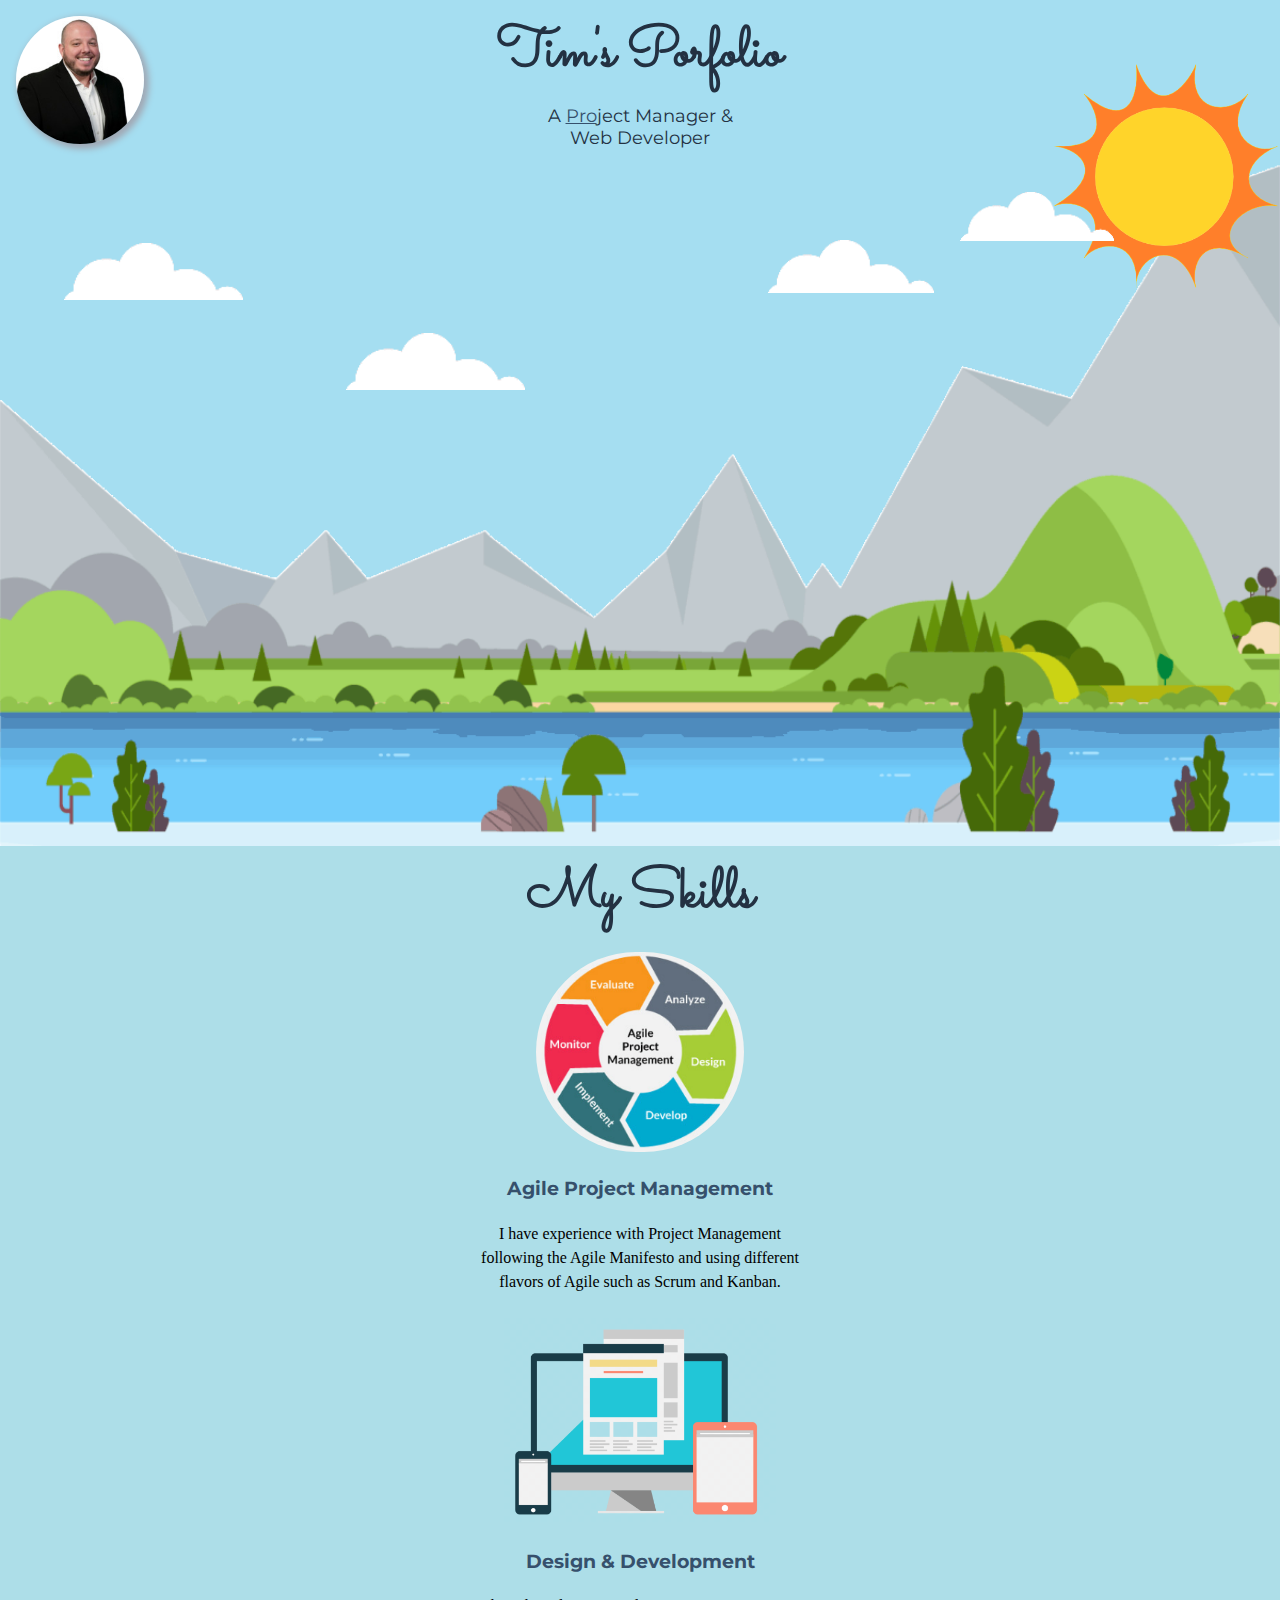
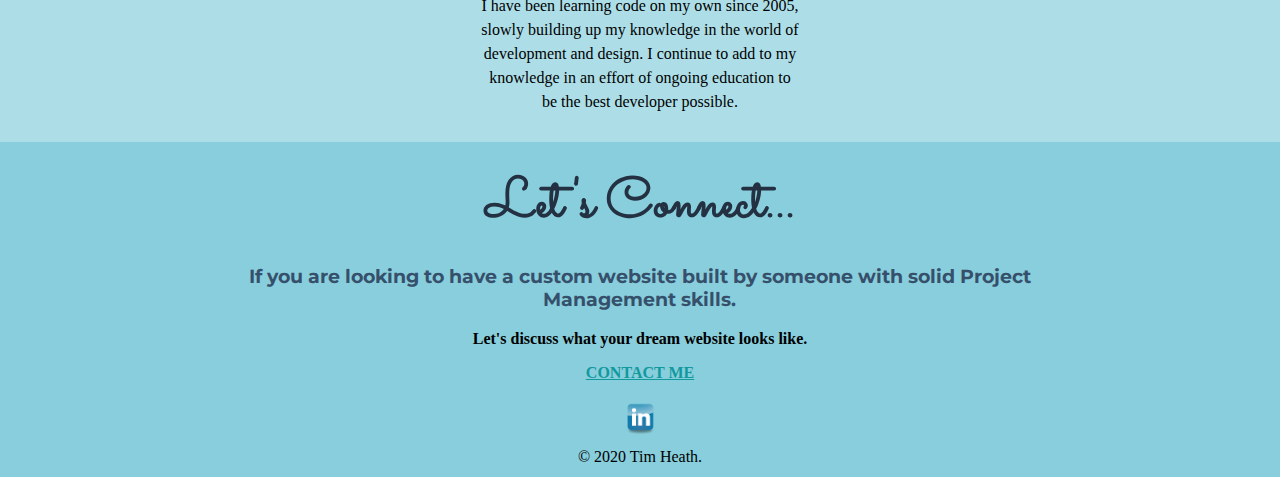
<file: index.html>
<!DOCTYPE html>
<html lang="en" dir="ltr">

<head>
  <meta charset="utf-8">
  <title>Tim Heath</title>

  <!-- STYLE SECTION -->
  <link rel="stylesheet" href="css/styles.css">
  <link rel="icon" href="Images/favicon.ico">
  <link href="https://fonts.googleapis.com/css?family=Merriweather+Sans|Montserrat|Sacramento&display=swap" rel="stylesheet">

  <!-- Bootstrap CSS -->
  <link rel="stylesheet" href="https://stackpath.bootstrapcdn.com/bootstrap/4.5.0/css/bootstrap.min.css" integrity="sha384-9aIt2nRpC12Uk9gS9baDl411NQApFmC26EwAOH8WgZl5MYYxFfc+NcPb1dKGj7Sk" crossorigin="anonymous">
  <meta name="viewport" content="width=device-width, initial-scale=1, shrink-to-fit=no">

</head>

<body>
  <div>
    <img class="Resume_image1" src="Images/ProfilePic.jpg" alt="Tim Heath Image">
  </div>
  <div class="top-container">
    <div class="headerName">
      <h1>Tim's Porfolio</h1>
      <div class="jobName">
        <h2>A <span class="pro">Pro</span>ject Manager & Web Developer</h2>
      </div>
    </div>
    <img class="sunImg" src="Images/sun.png" alt="sun-img">
    <img class="Mountain-river1" src="Images/Mountain_river.gif" alt="mountain-img">
    <img class="firstCloud" src="Images/cloud.png" alt="cloud-img">
    <img class="secondCloud" src="Images/cloud.png" alt="cloud-img">
    <img class="thirdCloud" src="Images/cloud.png" alt="cloud-img">
    <img class="fourthCloud" src="Images/cloud.png" alt="cloud-img">
  </div>

  <div class="middle-container">
    <div class="skills">
      <h1>My Skills</h1>
      <div>
        <img class="Agile_PM1" src="Images/Agile_PM.png" alt="Agile Project Management">
      </div>
      <div class="skill-row1">
        <h3>Agile Project Management</h3>
        <p>
          I have experience with Project Management following the Agile Manifesto and using
          different flavors of Agile such as Scrum and Kanban.
        </p>
      </div>

      <div class="skill-row2">
        <img class="Design_Dev1" src="Images/coding.gif" alt="Design and Development">
        <h3>Design & Development</h3>
        <p>
          I have been learning code on my own since 2005, slowly building up my knowledge in the world of development and design.
          I continue to add to my knowledge in an effort of ongoing education to be the best developer possible.
        </p>
      </div>
    </div>

    <div class="contact-me">
      <h1>Let's Connect...</h1>
      <div class="contactStatement">
        <h3>If you are looking to have a custom website built by someone with solid Project Management skills.</h3>
      </div>
      <p>Let's discuss what your dream website looks like.</p>
      <a class="btn" href="mailto:theath2986@gmail.com">CONTACT ME</a>
    </div>
  </div>

  <div class="bottom-container">
    <a href="https://www.linkedin.com/in/tim-heath-1014214b/">
      <img class="LinkedIn_img" alt="Tim Heath LinkedIn" src="Images/linkedIn_Icon.png">
    </a>
    <!-- <a class="footer-link" href="https://twitter.com/">Twitter</a> -->
    <!-- <a class="footer-link" href="https://www.appbrewery.co/">Website</a> -->
    <p class="copyright">© 2020 Tim Heath.</p>
  </div>

  <!-- JS SECTION -->

  <script src="https://code.jquery.com/jquery-3.5.1.slim.min.js" integrity="sha384-DfXdz2htPH0lsSSs5nCTpuj/zy4C+OGpamoFVy38MVBnE+IbbVYUew+OrCXaRkfj" crossorigin="anonymous"></script>
  <script src="https://cdn.jsdelivr.net/npm/popper.js@1.16.0/dist/umd/popper.min.js" integrity="sha384-Q6E9RHvbIyZFJoft+2mJbHaEWldlvI9IOYy5n3zV9zzTtmI3UksdQRVvoxMfooAo" crossorigin="anonymous"></script>
  <script src="https://stackpath.bootstrapcdn.com/bootstrap/4.5.0/js/bootstrap.min.js" integrity="sha384-OgVRvuATP1z7JjHLkuOU7Xw704+h835Lr+6QL9UvYjZE3Ipu6Tp75j7Bh/kR0JKI" crossorigin="anonymous"></script>

</body>

</html>
</file>
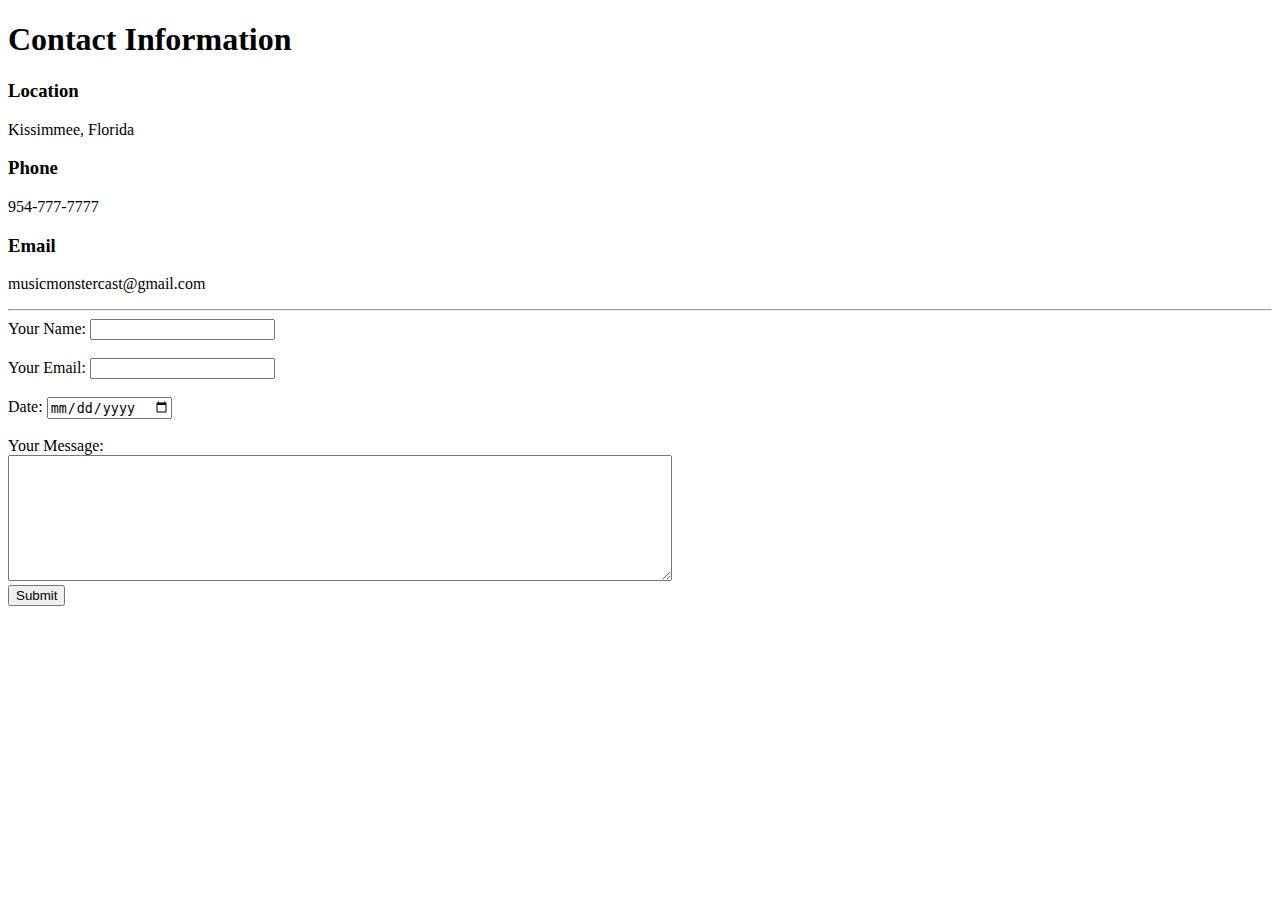
<file: contactMe.html>
<!DOCTYPE html>
<html lang="en" dir="ltr">

<head>
  <meta charset="utf-8">
  <title>Contact Me</title>
</head>

<body>
  <h1>Contact Information</h1>
  <h3>Location</h3>
  <p>Kissimmee, Florida</p>
  <h3>Phone</h3>
  <p>954-777-7777</p>
  <h3>Email</h3>
  <p>musicmonstercast@gmail.com</p>
  <hr>
  <form action="mailto:musicmonstercast@gmail.com" method="post" enctype="text/plain">
    <label>Your Name:</label>
    <input type="text" name="yourName">
    <br>
    <br>
    <label>Your Email:</label>
    <input type="email" name="yourEmail">
    <br>
    <br>
    <label>Date:</label>
    <input type="date" name="date">
    <br>
    <br>
    <label>Your Message:</label><br>
    <textarea name="yourMessage" rows="8" cols="80"></textarea>
    <br>
    <input type="submit">
  </form>
</body>

</html>
</file>
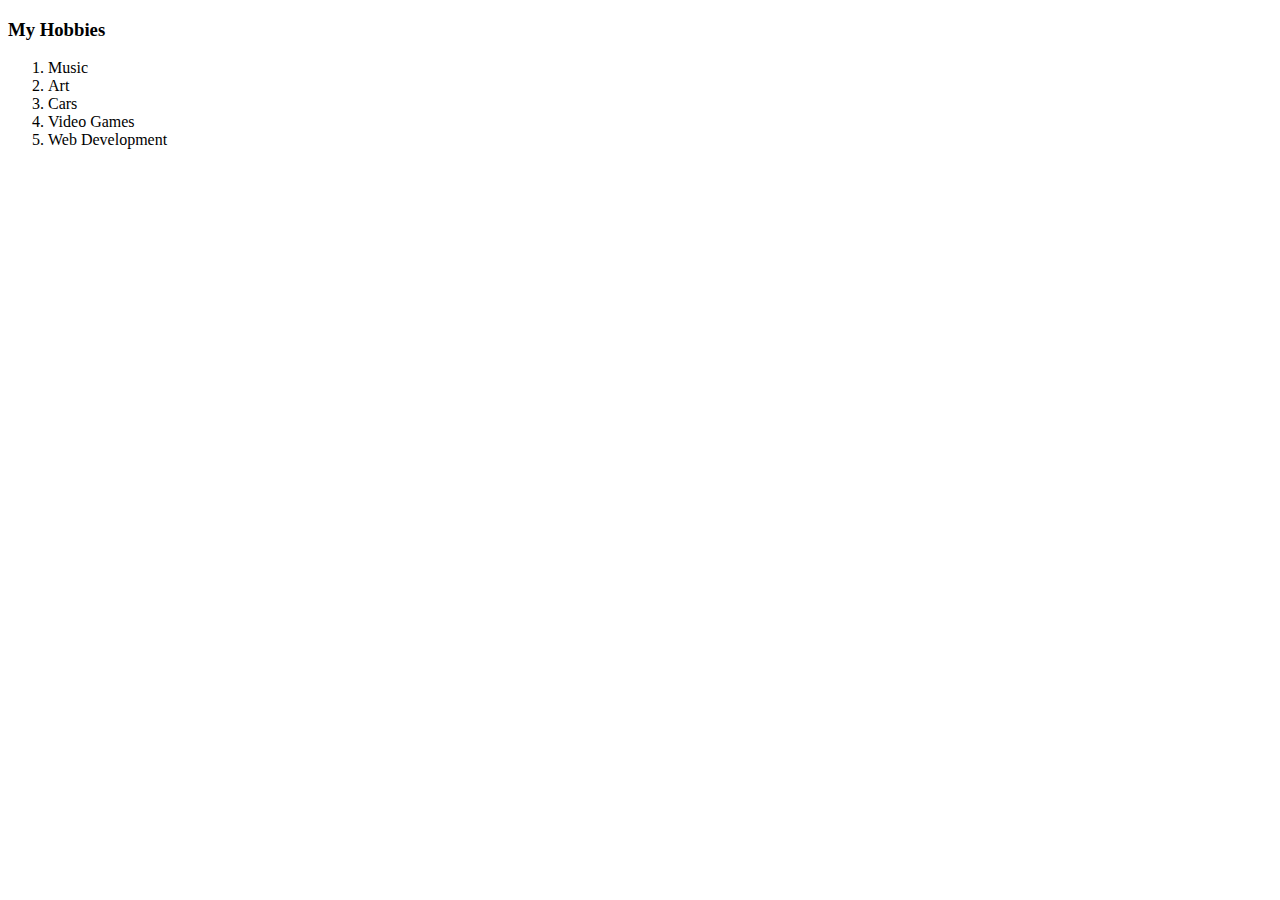
<file: hobbies.html>
<!DOCTYPE html>
<html lang="en" dir="ltr">
  <head>
    <meta charset="utf-8">
    <title>My Hobbies</title>
  </head>
  <body>
    <h3>My Hobbies</h3>
    <ol>
      <li>Music</li>
      <li>Art</li>
      <li>Cars</li>
      <li>Video Games</li>
      <li>Web Development</li>
    </ol>
  </body>
</html>
</file>
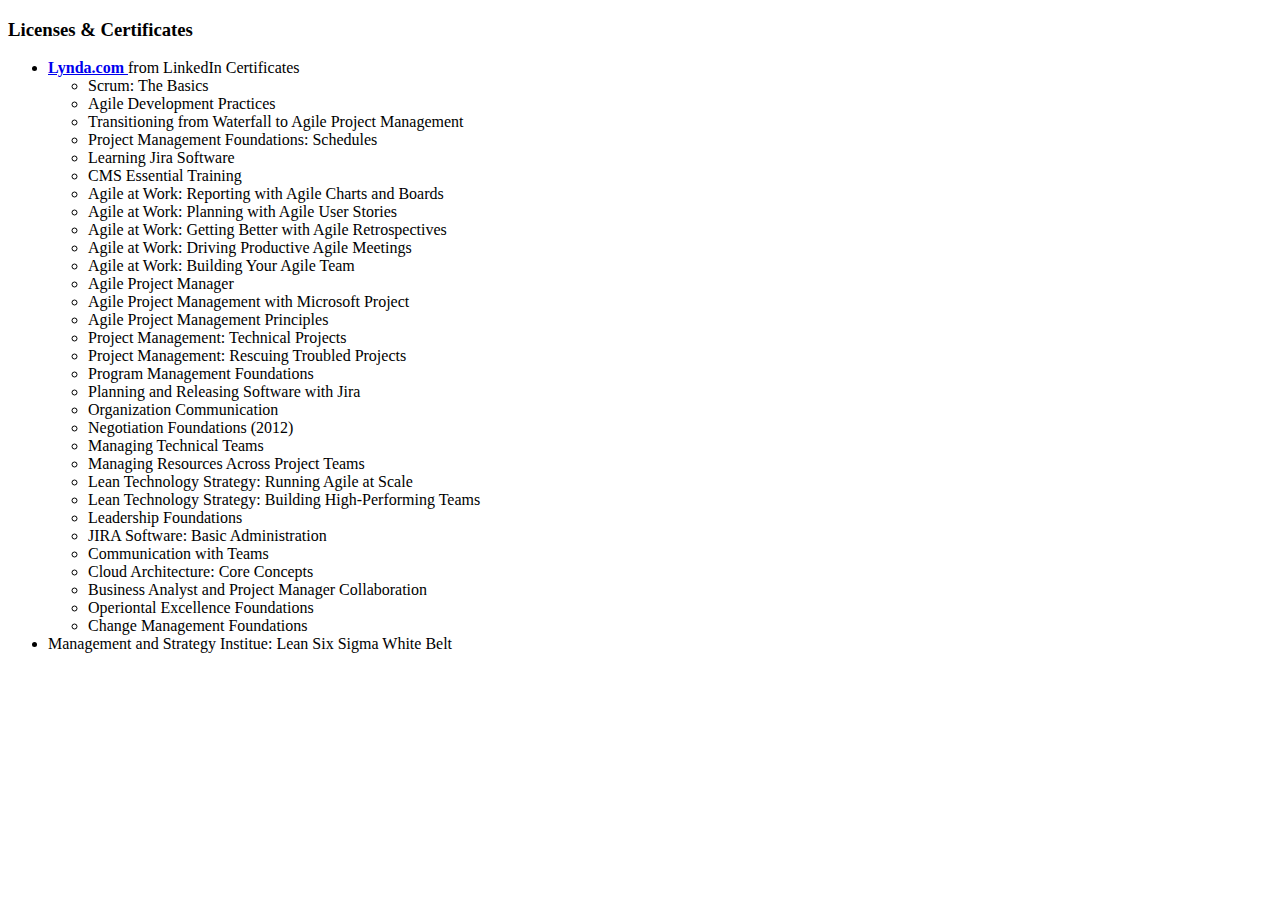
<file: Licenses & Certifications.html>
<!DOCTYPE html>
<html lang="en" dir="ltr">
  <head>
    <meta charset="utf-8">
    <title>Licenses & Certificates</title>
  </head>
  <body>
    <h3>Licenses & Certificates</h3>
    <ul>
      <li>
        <strong>
          <a href="https://www.linkedin.com/in/tim-heath-1014214b/">
            Lynda.com
          </a>
        </strong>
        from LinkedIn Certificates
      </li>
      <ul>
        <li>Scrum: The Basics</li>
        <li>Agile Development Practices</li>
        <li>Transitioning from Waterfall to Agile Project Management</li>
        <li>Project Management Foundations: Schedules</li>
        <li>Learning Jira Software</li>
        <li>CMS Essential Training</li>
        <li>Agile at Work: Reporting with Agile Charts and Boards</li>
        <li>Agile at Work: Planning with Agile User Stories</li>
        <li>Agile at Work: Getting Better with Agile Retrospectives</li>
        <li>Agile at Work: Driving Productive Agile Meetings</li>
        <li>Agile at Work: Building Your Agile Team</li>
        <li>Agile Project Manager</li>
        <li>Agile Project Management with Microsoft Project</li>
        <li>Agile Project Management Principles</li>
        <li>Project Management: Technical Projects</li>
        <li>Project Management: Rescuing Troubled Projects</li>
        <li>Program Management Foundations</li>
        <li>Planning and Releasing Software with Jira</li>
        <li>Organization Communication</li>
        <li>Negotiation Foundations (2012)</li>
        <li>Managing Technical Teams</li>
        <li>Managing Resources Across Project Teams</li>
        <li>Lean Technology Strategy: Running Agile at Scale</li>
        <li>Lean Technology Strategy: Building High-Performing Teams</li>
        <li>Leadership Foundations</li>
        <li>JIRA Software: Basic Administration</li>
        <li>Communication with Teams</li>
        <li>Cloud Architecture: Core Concepts</li>
        <li>Business Analyst and Project Manager Collaboration</li>
        <li>Operiontal Excellence Foundations</li>
        <li>Change Management Foundations</li>
      </ul>
      <li>Management and Strategy Institue: Lean Six Sigma White Belt</li>
    </ul>
  </body>
</html>
</file>
<file: css/styles.css>
/****** STYLE SHEET START ******/
body {
  margin: 0;
  background-color: #a5def1;
  text-align: center;
  font-family: 'Merriweather', serif;
}

h1 {
  margin: 0.75rem auto 0 auto;
  font-size: 3.5rem;
  color: #233142;
  font-family: 'Sacramento', cursive;
}

h2 {
  font-size: 1.125rem;
  color: #233142;
  margin: 10px auto;
  font-weight: normal;
  font-family: 'Montserrat', sans-serif;
}

h3 {
  font-family: 'Montserrat', sans-serif;
  color: #36506c;
}

/****** CLASS SELECTORS ******/

.top-container {
  background-color: #a5def1;
  padding-top: 1px;
}

.headerName {
  z-index: 1000;
  margin: auto 25%;
}

.jobName {
  z-index: 1000;
  width: 12rem;
  display: inline-flex;
}

.pro {
  text-decoration: underline;
  color: #36506c;
}

.sunImg {
  width: 20%;
  max-width: 14rem;
  min-width: 6rem;
  position: absolute;
  top: 4rem;
  right: 0.125rem;
}

.firstCloud {
  position: absolute;
  left: 75%;
  top: 12rem;
  width: 12%;
}

.secondCloud {
  position: absolute;
  left: 5%;
  top: 27%;
  width: 14%;
}

.thirdCloud {
  position: absolute;
  left: 60%;
  top: 15rem;
  width: 13%;
}

.fourthCloud {
  position: absolute;
  left: 27%;
  top: 37%;
  width: 14%;
  z-index: 1000;
}

.Mountain-river1 {
  width: 100%;
  max-height: 750px;
  z-index: 1000;
  margin-bottom: -20px;
}

.middle-container {
  width: 100%;
}

.profile {
  padding-top: 10px;
  padding-bottom: 10px;
}

.Resume_image1 {
  width: 8rem;
  border-radius: 100%;
  margin-top: 1rem;
  margin-left: 1rem;
  box-shadow: 3px 3px 6px 2px #a1a9b5;
  float: left;
  display: inline-flex;
}

.skills {
  background-color: #ADDEE8;
  padding: 0.75rem 25%;
}

.skill-row1 {
  width: 20rem;
  margin-top: 1rem;
  line-height: 1.5;
  margin-left: auto;
  margin-right: auto;
}

.skill-row2 {
  width: 20rem;
  margin: 1.25rem auto 0.25rem;
  line-height: 1.5;
}

.Agile_PM1 {
  margin-top: 1rem;
  width: 13rem;
  border-radius: 7rem;
}

.Design_Dev1 {
  width: 17rem;
  padding-top: 0.25rem;
  margin: auto;
}

.contact-me {
  padding-top: 10px;
  padding-bottom: 10px;
  background-color: #88cedc;
  font-weight: 600;
}

.btn {
  color: #11999E;
}

.bottom-container {
  background-color: #88cedc;
  padding-bottom: 1px;
}

.contactStatement {
  width: 68%;
  margin: auto;
}

.LinkedIn_img {
  margin-top: 10px;
  width: 2.5%;
}

.copyright {
  margin-top: 10px;
  margin-bottom: 10px;
}

.dp_run {
  position: absolute;
}
</file>
